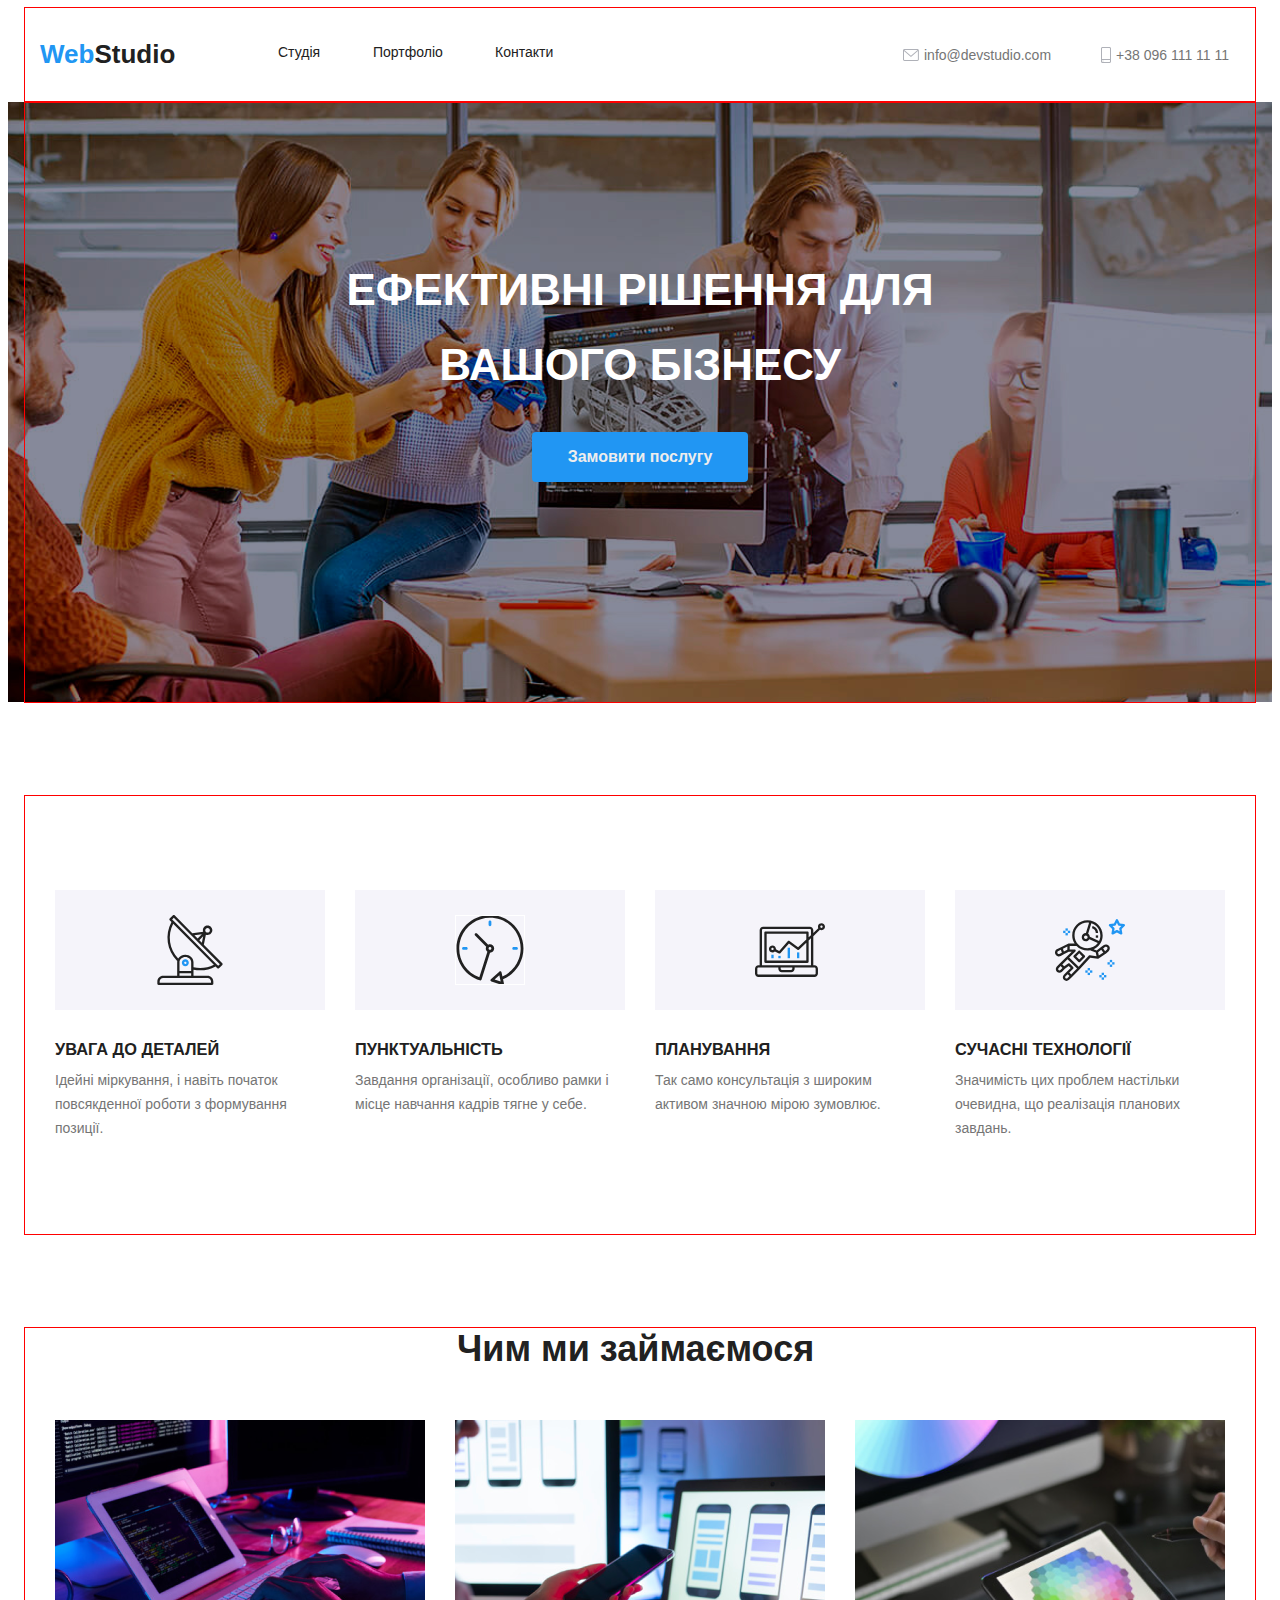
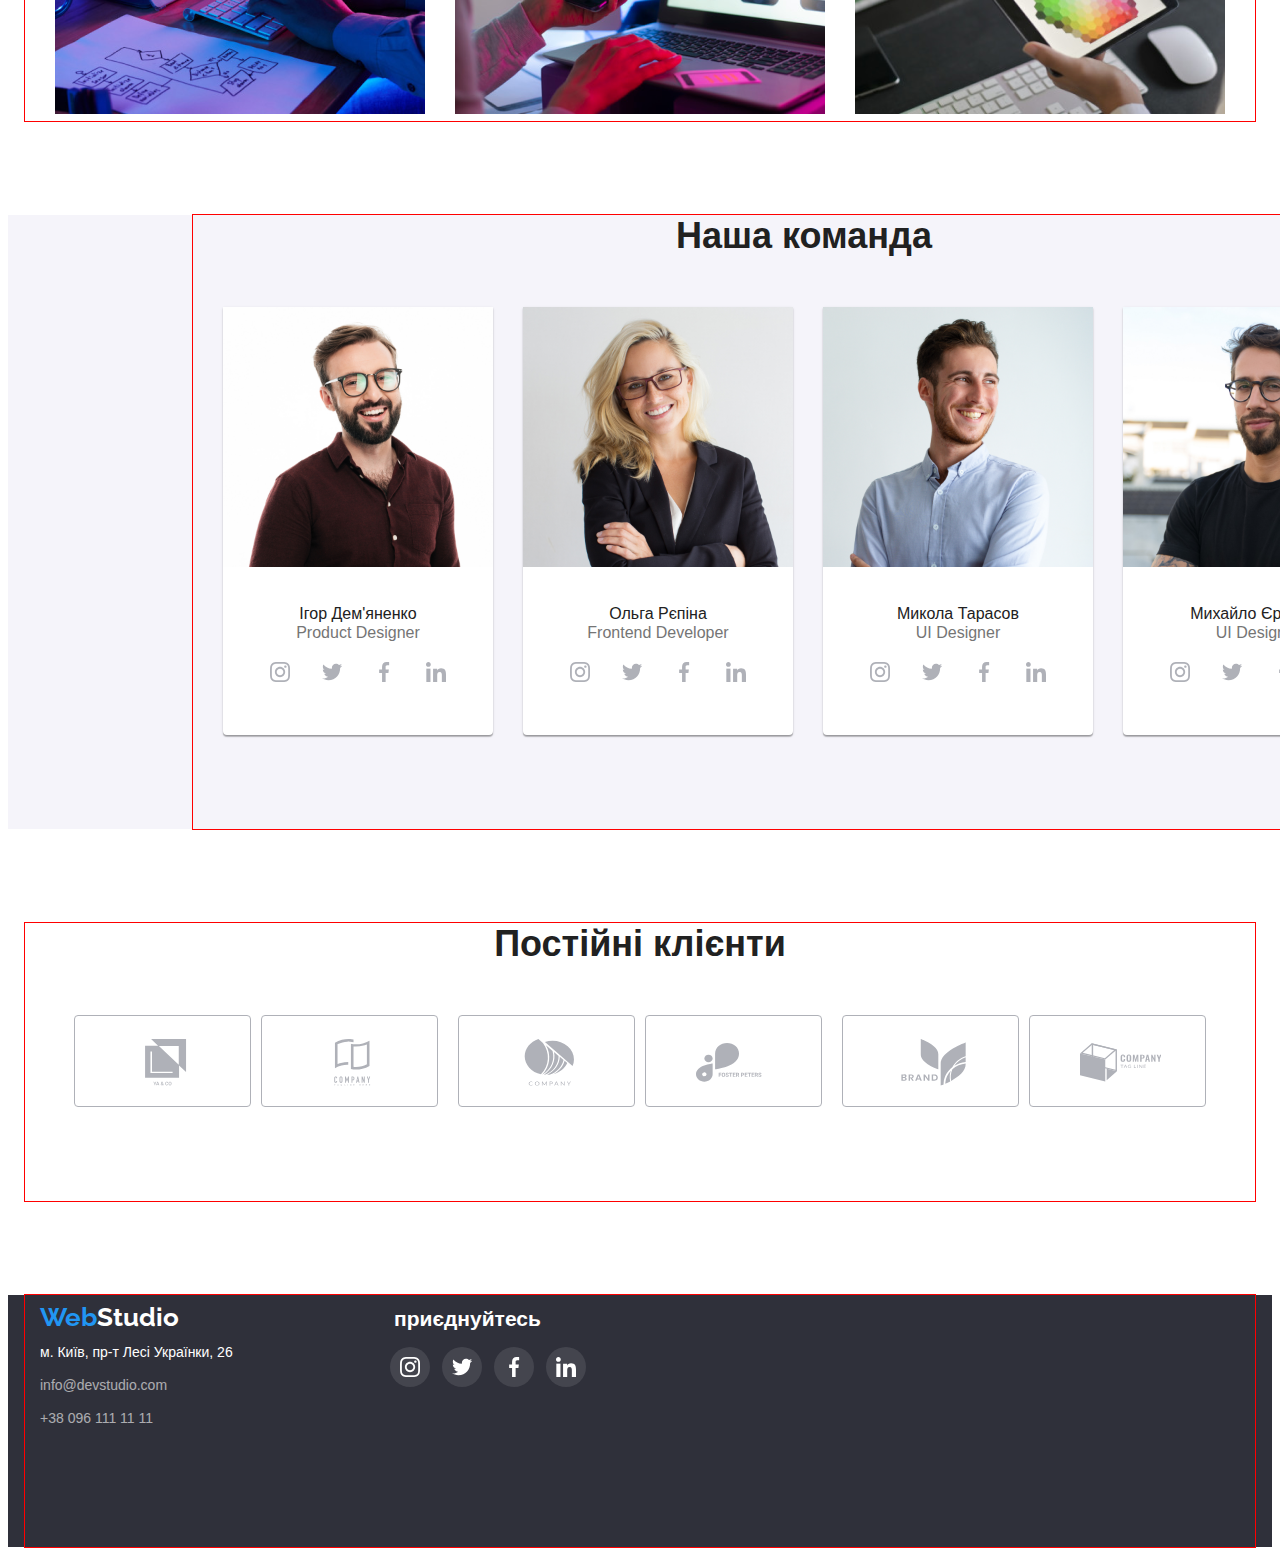
<file: index.html>
<!DOCTYPE html>
<html lang="ua">
  <head>
    <meta charset="UTF-8" />
    <meta name="viewport" content="width=device-width, initial-scale=1.0" />
    <title>WebStudio</title>
    <link rel="preconnect" href="https://fonts.googleapis.com">
    <link rel="preconnect" href="https://fonts.gstatic.com" crossorigin>
    <link href="https://fonts.googleapis.com/css2?family=Raleway:wght@100&family=Ubuntu:wght@300&display=swap" rel="stylesheet">
    <link rel="stylesheet" href="./css/style.css">
    <link rel="stylesheet" href="./css/normalize.css">
  </head>
  <body>
    <header class="header">
      <div class="container header-flex">
      <a class="header-logo" href="./index.html"><p lang="en"><span class="logo-start">Web</span><span class="logo-end">Studio</span></p></a>
      <nav class="header-nav">
        <ul class="header-list">
          <li class="header-item">
            <a class="header-link header-hover-item" href="./index.html">Студія</a>
          </li>
          <li class="header-item">
            <a class="header-second-link header-hover-item" href="./portfolio.html">Портфоліо</a>
          </li>
          <li class="header-item">
            <a class="header-link header-hover-item" href="#">Контакти</a>
          </li>
        </ul>
      </nav>
      <ul class="header-contact">
        <li class="header-contact-item">
          <svg class="contact-icon" width="16" height="12">
              <use href="./img/symbol-defs.svg#envelope"/> 
              </svg>
          <a class="header-contact-mail header-hover-item contacts" href="mailto:info@devstudio.com">info@devstudio.com</a>
        </li>
        <li class="header-contact-item">
          <svg class="contact-icon" width="10" height="16">
              <use href="./img/symbol-defs.svg#smartphone"/> 
              </svg>
          <a class="header-contact-number header-hover-item contacts" href="tel:+380961111111">+38 096 111 11 11</a>
        </li>
      </ul>
    </header>
    <main class="main">
      <section class="hero">
      <div class="container hero-flex">
        <h1 class="hero-title">ЕФЕКТИВНІ РІШЕННЯ ДЛЯ ВАШОГО БІЗНЕСУ</h1>
        <button class="hero-button" type="button">Замовити послугу</button>
        </div>
      </section>
      <section class="information">
        <div class="container information-flex">
        <ul class="information-list">
          <li class="information-item antenna">
            <h3 class="information-name">УВАГА ДО ДЕТАЛЕЙ</h3>
            <p class="information-main">
              Ідейні міркування, і навіть початок повсякденної роботи з
              формування позиції.
            </p>
          </li>
          <li class="information-item clock">
            <h3 class="information-name">ПУНКТУАЛЬНІСТЬ</h3>
            <p class="information-main">
              Завдання організації, особливо рамки і місце навчання кадрів тягне
              у себе.
            </p>
          </li>
          <li class="information-item computer">
            <h3 class="information-name">ПЛАНУВАННЯ</h3>
            <p class="information-main">
              Так само консультація з широким активом значною мірою зумовлює.
            </p>
          </li>
          <li class="information-item astronaut">
            <h3 class="information-name">СУЧАСНІ ТЕХНОЛОГІЇ</h3>
            <p class="information-main">
              Значимість цих проблем настільки очевидна, що реалізація планових
              завдань.
            </p>
          </li>
        </ul>
        </div>
      </section>
      <section class="work">
        <div class="container work-flex">
        <h2 class="work-name">Чим ми займаємося</h2>
        <ul class="work-list">
          <li class="work-item">
            <img class="work-img"
              src="./img/programming.png"
              alt="programming"
              width="370"
              height="294"
            />
          </li>
          <li class="work-item">
            <img class="work-img"
              src="./img/frontend.png"
              alt="frontend"
              width="370"
              height="294"
            />
          </li>
          <li class="work-item">
            <img class="work-img"
              src="./img/designing.png"
              alt="designing"
              width="370"
              height="294"
            />
          </li>
        </ul>
        </div>
      </section>
      <section class="team">
        <div class="container team-flex">
        <h2 class="team-name">Наша команда</h2>
        <ul class="team-list">
          <li class="team-item">
            <figure class="team-figure">
              <img class="team-img"
                src="./img/productDesigner.jpg"
                alt="Product Designer"
                width="270"
                height="260"
              />
              <figcaption class="team-caption">
                Ігор Дем'яненко
                <p class="team-job" lang="en">Product Designer</p>
              </figcaption>
              <ul class="media-list">
                <li class="media-item">
                  <a href="#">
                  <svg class="instagram media" width="40" height="40">
              <use href="./img/symbol-defs.svg#instagram"/> 
              </svg>
                  </a>
              
                </li>
                <li class="media-item">
                  <a href="#">
                <svg class="twitter media" width="40" height="40">
                <use href="./img/symbol-defs.svg#twitter"/> 
              </svg>
              </a>
                </li>

                <li class="media-item">
                  <a href="#">
                  <svg class="facebook media" width="40" height="40">
              <use href="./img/symbol-defs.svg#facebook"/> 
              </svg>
              </a>
              
                </li>

                <li class="media-item">
                  <a href="#">
                  <svg class="linkedin media" width="40" height="40">
              <use href="./img/symbol-defs.svg#linkedin"/> 
              </svg>
              </a>
              
                </li>

                
              </ul>

            </figure>
          </li>
          <li class="team-item">
            <figure class="team-figure">
              <img class="team-img"
                src="./img/frontendDeveloper.jpg"
                alt="Frontend Developer"
                width="270"
                height="260"
              />
              <figcaption class="team-caption">
                Ольга Рєпіна
                <p class="team-job" lang="en">Frontend Developer</p>
              </figcaption>
              <ul class="media-list">
                <li class="media-item">
                  <a href="#">
                  <svg class="instagram media" width="40" height="40">
              <use href="./img/symbol-defs.svg#instagram"/> 
              </svg>
                  </a>
              
                </li>
                <li class="media-item">
                  <a href="#">
                <svg class="twitter media" width="40" height="40">
                <use href="./img/symbol-defs.svg#twitter"/> 
              </svg>
              </a>
                </li>

                <li class="media-item">
                  <a href="#">
                  <svg class="facebook media" width="40" height="40">
              <use href="./img/symbol-defs.svg#facebook"/> 
              </svg>
              </a>
              
                </li>

                <li class="media-item">
                  <a href="#">
                  <svg class="linkedin media" width="40" height="40">
              <use href="./img/symbol-defs.svg#linkedin"/> 
              </svg>
              </a>
              
                </li>

                
              </ul>
            </figure>
          </li>
          <li class="team-item">
            <figure class="team-figure">
              <img class="team-img"
                src="./img/marketing.jpg"
                alt="Marketing"
                width="270"
                height="260"
              />
              <figcaption class="team-caption">
                Микола Тарасов
                <p class="team-job" lang="en">UI Designer</p>
              </figcaption>
              <ul class="media-list">
                <li class="media-item">
                  <a href="#">
                  <svg class="instagram media" width="40" height="40">
              <use href="./img/symbol-defs.svg#instagram"/> 
              </svg>
                  </a>
              
                </li>
                <li class="media-item">
                  <a href="#">
                <svg class="twitter media" width="40" height="40">
                <use href="./img/symbol-defs.svg#twitter"/> 
              </svg>
              </a>
                </li>

                <li class="media-item">
                  <a href="#">
                  <svg class="facebook media" width="40" height="40">
              <use href="./img/symbol-defs.svg#facebook"/> 
              </svg>
              </a>
              
                </li>

                <li class="media-item">
                  <a href="#">
                  <svg class="linkedin media" width="40" height="40">
              <use href="./img/symbol-defs.svg#linkedin"/> 
              </svg>
              </a>
              
                </li>

                
              </ul>
            </figure>
          </li>
          <li class="team-item">
            <figure class="team-figure">
              <img class="team-img"
                src="./img/UIdesigner.jpg"
                alt="UI Designer"
                width="270"
                height="260"
              />
              <figcaption class="team-caption">
                Михайло Єрмаков
                <p class="team-job" lang="en">UI Designer</p>
              </figcaption>
              <ul class="media-list">
                <li class="media-item">
                  <a href="#">
                  <svg class="instagram media" width="40" height="40">
              <use href="./img/symbol-defs.svg#instagram"/> 
              </svg>
                  </a>
              
                </li>
                <li class="media-item">
                  <a href="#">
                <svg class="twitter media" width="40" height="40">
                <use href="./img/symbol-defs.svg#twitter"/> 
              </svg>
              </a>
                </li>

                <li class="media-item">
                  <a href="#">
                  <svg class="facebook media" width="40" height="40">
              <use href="./img/symbol-defs.svg#facebook"/> 
              </svg>
              </a>
              
                </li>

                <li class="media-item">
                  <a href="#">
                  <svg class="linkedin media" width="40" height="40">
              <use href="./img/symbol-defs.svg#linkedin"/> 
              </svg>
              </a>
              
                </li>

                
              </ul>
            </figure>
          </li>
        </ul>
        </div>
      </section>
      <section class="customers">
        <div class="container">
          <h2 class="customers-title">Постійні клієнти</h2>
          <ul class="customers-list">
            <li class="customers-item customer">
              <svg class="customer" width="41" height="46.7">
              <use href="./img/symbol-defs.svg#ya-co"/> 
              </svg>
            </li>
            <li class="customers-item customer">
              <svg class="customer" width="41" height="46.7">
              <use href="./img/symbol-defs.svg#company-tagline-here"/> 
              </svg>
            <li>
              <li class="customers-item customer">
              <svg class="customer" width="41" height="46.7">
              <use href="./img/symbol-defs.svg#company"/> 
              </svg>
            </li>
            <li class="customers-item customer">
              <svg class="customer" width="41" height="46.7">
              <use href="./img/symbol-defs.svg#foster-peters"/> 
              </svg>
            <li>
              <li class="customers-item customer">
              <svg class="customer" width="41" height="46.7">
              <use href="./img/symbol-defs.svg#brand"/> 
              </svg>
            </li>
            <li class="customers-item customer">
              <svg class="customer" width="41" height="46.7">
              <use href="./img/symbol-defs.svg#company-tagline"/> 
              </svg>
            </li>

          </ul>
        </div>
      </section>
    </main>
    <footer class="footer">
      <div class="container footer-flex">
      <a class="footer-logo" href="./index.html"><p lang="en"><span class="logo-start">Web</span><span class="footer-logo-end">Studio</span></p></a>
      <ul class="footer-list">
        <li class="footer-item">
          <p class="footer-addres">м. Київ, пр-т Лесі Українки, 26</p>
        </li>
        <li class="footer-item">
          <a class="footer-contact" href="mailto:info@devstudio.com">info@devstudio.com</a>
        </li>
        <li class="footer-item">
          <a class="footer-contact" href="tel:+380961111111">+38 096 111 11 11</a>
        </li>
      </ul>
      <div class="footer-media-flex">
        <h2 class="join-us">приєднуйтесь</h2>
      <ul class="media-list footer-media">
                <li class="media-item media-footer">
                  <a href="#">
                  <svg class="instagram media footer-svg" width="40" height="40">
              <use href="./img/symbol-defs.svg#instagram"/> 
              </svg>
                  </a>
              
                </li>
                <li class="media-item media-footer">
                  <a href="#">
                <svg class="twitter media footer-svg" width="40" height="40">
                <use href="./img/symbol-defs.svg#twitter"/> 
              </svg>
              </a>
                </li>

                <li class="media-item media-footer">
                  <a href="#">
                  <svg class="facebook media footer-svg" width="40" height="40">
              <use href="./img/symbol-defs.svg#facebook"/> 
              </svg>
              </a>
              
                </li>

                <li class="media-item media-footer">
                  <a href="#">
                  <svg class="linkedin media footer-svg" width="40" height="40">
              <use href="./img/symbol-defs.svg#linkedin"/> 
              </svg>
              </a>
              
                </li>

                
              </ul>
              </div>
      </div>
    </footer>
  </body>
</html>
</file>
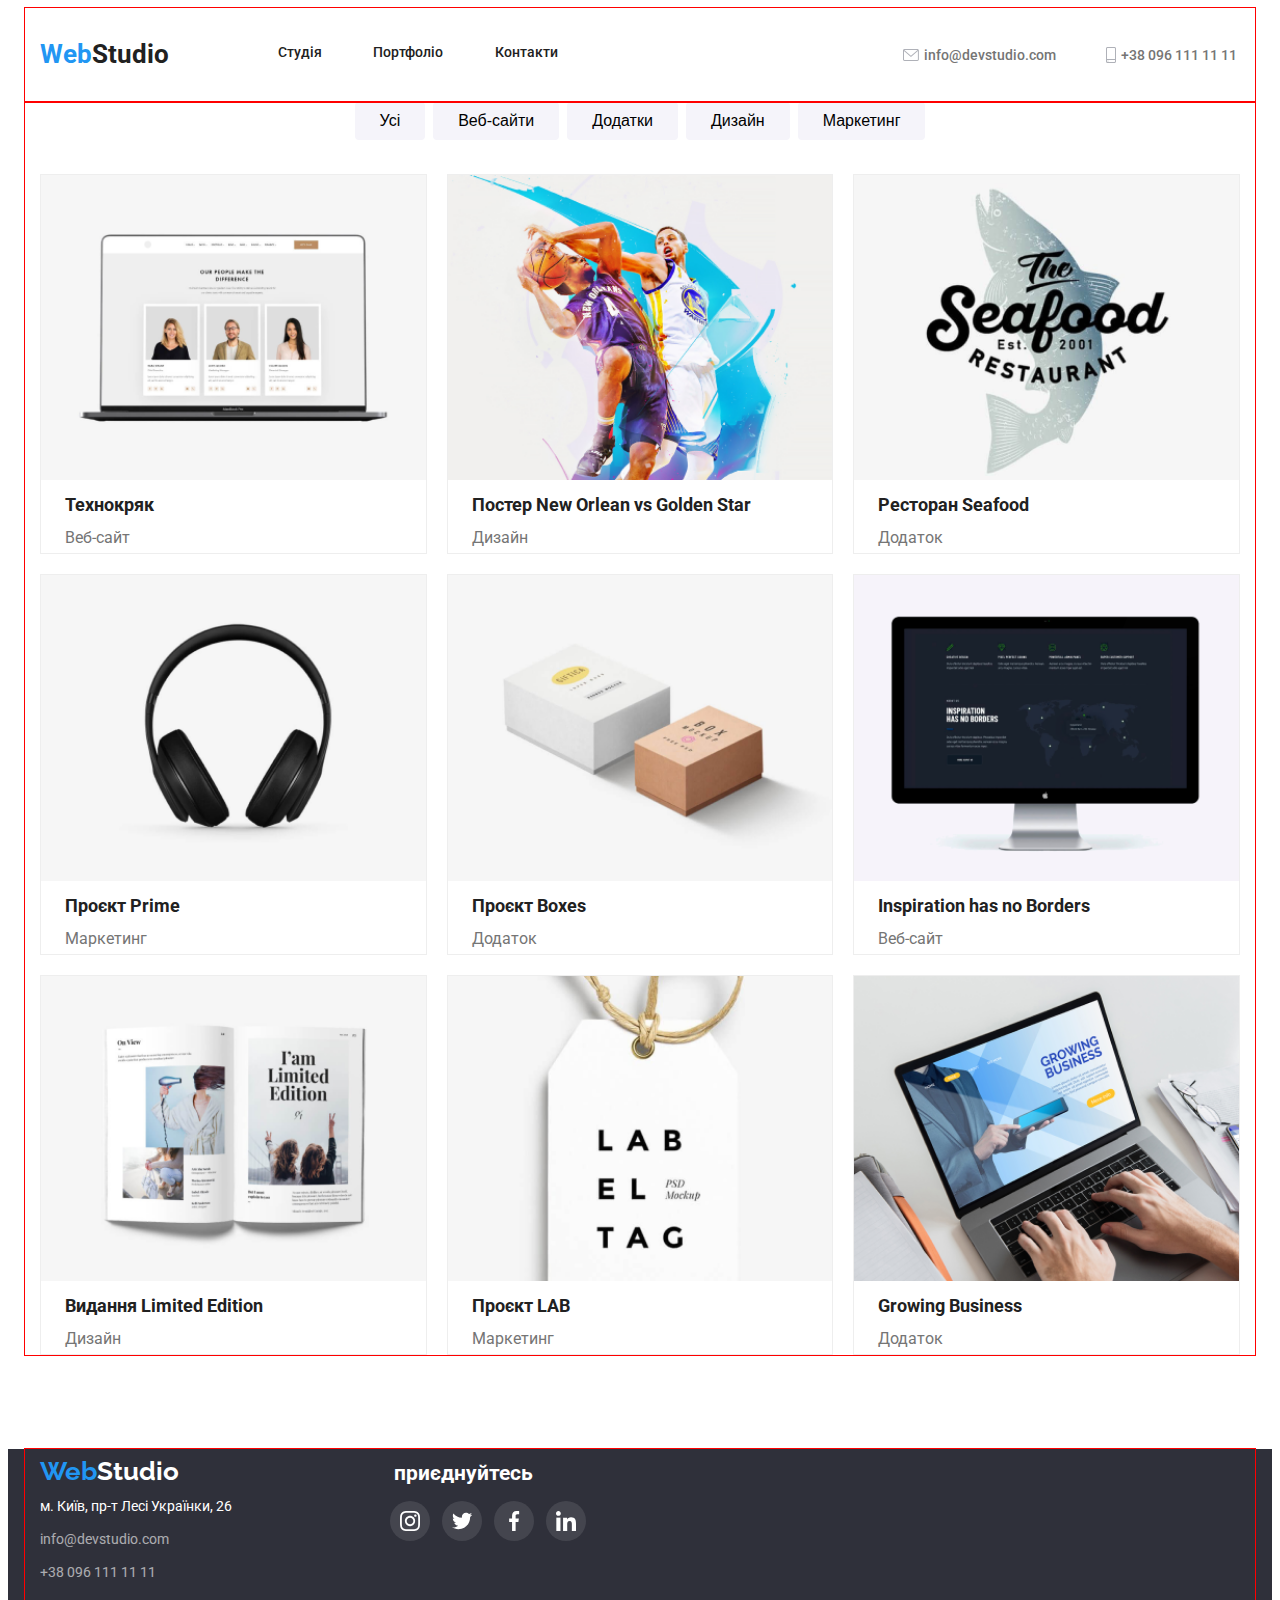
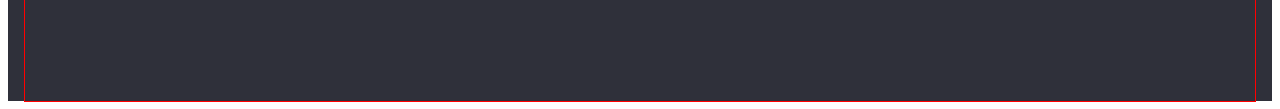
<file: portfolio.html>
<!DOCTYPE html>
<html lang="en">
  <head>
    <meta charset="UTF-8" />
    <meta name="viewport" content="width=device-width, initial-scale=1.0" />
    <title>WebStudio Portfolio</title>
    <link rel="preconnect" href="https://fonts.googleapis.com">
<link rel="preconnect" href="https://fonts.gstatic.com" crossorigin>
<link href="https://fonts.googleapis.com/css2?family=Raleway:ital,wght@0,100..900;1,100..900&family=Roboto&display=swap" rel="stylesheet">
    <link rel="stylesheet" href="./css/style.css">
    <link rel="stylesheet" href="./css/normalize.css">
  </head>
  <body>
 <header class="header">
      <div class="container header-flex">
      <a class="header-logo" href="./index.html"><p lang="en"><span class="logo-start">Web</span><span class="logo-end">Studio</span></p></a>
      <nav class="header-nav">
        <ul class="header-list">
          <li class="header-item">
            <a class="header-link header-hover-item" href="./index.html">Студія</a>
          </li>
          <li class="header-item">
            <a class="header-second-link header-hover-item" href="./portfolio.html">Портфоліо</a>
          </li>
          <li class="header-item">
            <a class="header-link header-hover-item" href="#">Контакти</a>
          </li>
        </ul>
      </nav>
      <ul class="header-contact">
        <li class="header-contact-item">
          <svg class="contact-icon" width="16" height="12">
              <use href="./img/symbol-defs.svg#envelope"/> 
              </svg>
          <a class="header-contact-mail header-hover-item contacts" href="mailto:info@devstudio.com">info@devstudio.com</a>
        </li>
        <li class="header-contact-item">
          <svg class="contact-icon" width="10" height="16">
              <use href="./img/symbol-defs.svg#smartphone"/> 
              </svg>
          <a class="header-contact-number header-hover-item contacts" href="tel:+380961111111">+38 096 111 11 11</a>
        </li>
      </ul>
    </header>
    <main class="main main-portfolio">
      <div class="container projects-flex">
        <ul class="sorting-list">
        <li class="sorting-item"><button class="sorting-button" type="button">Усі</button></li>
        <li class="sorting-item"><button class="sorting-button" type="button">Веб-сайти</button></li>
        <li class="sorting-item"><button class="sorting-button" type="button">Додатки</button></li>
        <li class="sorting-item"><button class="sorting-button" type="button">Дизайн</button></li>
        <li class="sorting-item"><button class="sorting-button" type="button">Маркетинг</button></li>
      </ul>
      <ul class="projects-list">
        <li class="projects-item">
          <a class="projects-link" href="#">
            <img class="projects-img" src="./img/techno.png" alt="Технокряк" />
            <h2 class="projects-name">Технокряк</h2>
            <p class="projects-caption">Веб-сайт</p>
          </a>
        </li>
        <li class="projects-item">
          <a class="projects-link" href="#">
            <img class="projects-img" src="./img/poster.png" alt="Постер New Orlean vs Golden Star" />
            <h2 class="projects-name">Постер New Orlean vs Golden Star</h2>
            <p class="projects-caption">Дизайн</p>
          </a>
        </li>
        <li class="projects-item">
          <a class="projects-link" href="#">
            <img class="projects-img" src="./img/seaFoodRestaurant.png" alt="Ресторан Seafood" />
            <h2 class="projects-name">Ресторан Seafood</h2>
            <p class="projects-caption">Додаток</p>
          </a>
        </li>
        <li class="projects-item">
          <a class="projects-link" href="#">
            <img class="projects-img" src="./img/prime.png" alt="Проєкт Prime" />
            <h2 class="projects-name">Проєкт Prime</h2>
            <p class="projects-caption">Маркетинг</p>
          </a>
        </li>
        <li class="projects-item">
          <a class="projects-link" href="#">
            <img class="projects-img" src="./img/boxes.png" alt="Проєкт Boxes" />
            <h2 class="projects-name">Проєкт Boxes</h2>
            <p class="projects-caption">Додаток</p>
          </a>
        </li>
        <li class="projects-item">
          <a class="projects-link" href="#">
            <img class="projects-img" src="./img/inspiration.png" alt="Inspiration has no Borders" />
            <h2 class="projects-name">Inspiration has no Borders</h2>
            <p class="projects-caption">Веб-сайт</p>
          </a>
        </li>
        <li class="projects-item">
          <a class="projects-link" href="#">
            <img class="projects-img" src="./img/limitedEdition.png" alt="Видання Limited Edition" />
            <h2 class="projects-name">Видання Limited Edition</h2>
            <p class="projects-caption">Дизайн</p>
          </a>
        </li>
        <li class="projects-item">
          <a class="projects-link" href="#">
            <img class="projects-img" src="./img/Lab.png" alt="Проєкт LAB" />
            <h2 class="projects-name">Проєкт LAB</h2>
            <p class="projects-caption">Маркетинг</p>
          </a>
        </li>
        <li class="projects-item">
          <a class="projects-link" href="#">
            <img class="projects-img" src="./img/business.png" alt="Growing Business" />
            <h2 class="projects-name">Growing Business</h2>
            <p class="projects-caption">Додаток</p>
          </a>
        </li>
      </ul>
      </div>
    </main>
    <footer class="footer">
      <div class="container footer-flex">
      <a class="footer-logo" href="./index.html"><p lang="en"><span class="logo-start">Web</span><span class="footer-logo-end">Studio</span></p></a>
      <ul class="footer-list">
        <li class="footer-item">
          <p class="footer-addres">м. Київ, пр-т Лесі Українки, 26</p>
        </li>
        <li class="footer-item">
          <a class="footer-contact" href="mailto:info@devstudio.com">info@devstudio.com</a>
        </li>
        <li class="footer-item">
          <a class="footer-contact" href="tel:+380961111111">+38 096 111 11 11</a>
        </li>
      </ul>
      <div class="footer-media-flex">
        <h2 class="join-us">приєднуйтесь</h2>
      <ul class="media-list footer-media">
                <li class="media-item media-footer">
                  <a href="#">
                  <svg class="instagram media footer-svg" width="40" height="40">
              <use href="./img/symbol-defs.svg#instagram"/> 
              </svg>
                  </a>
              
                </li>
                <li class="media-item media-footer">
                  <a href="#">
                <svg class="twitter media footer-svg" width="40" height="40">
                <use href="./img/symbol-defs.svg#twitter"/> 
              </svg>
              </a>
                </li>

                <li class="media-item media-footer">
                  <a href="#">
                  <svg class="facebook media footer-svg" width="40" height="40">
              <use href="./img/symbol-defs.svg#facebook"/> 
              </svg>
              </a>
              
                </li>

                <li class="media-item media-footer">
                  <a href="#">
                  <svg class="linkedin media footer-svg" width="40" height="40">
              <use href="./img/symbol-defs.svg#linkedin"/> 
              </svg>
              </a>
              
                </li>

                
              </ul>
              </div>
      </div>
    </footer>
  </body>
</html>
</file>
<file: css/style.css>
:root {
    --logo-color: rgb(33, 150, 243);
    --third-text-color: rgb(117, 117, 117);
    --second-text-color: rgb(237, 237, 237);
    --main-text-color: rgb(33, 33, 33);
    --team-background-color: rgb(245, 244, 250);
    --second-background-color: rgb(47, 48, 58);
    --main-background-color: rgb(255, 255, 255);
    --overlay: rgba(47, 48, 58, 0.4);
    --border-color: rgb(238, 238, 238);
    --icon-color: rgb(175, 177, 184);
    --footer-icon-background: rgba(255, 255, 255, 0.1);
}

.container {
    width: 1230px;
    padding-left: 15px;
    padding-right: 15px;
    margin-left: auto;
    margin-right: auto;
    outline: 1px solid red;
}

body {
    color: var(--main-text-color);
    font-family: "Roboto", sans-serif;
    font-size: 14px;
    font-weight: 400;
    line-height: calc(24 / 14);
}

.instagram {

    display: flex;

    padding: 10px;
    fill: var(--icon-color);
}


.twitter {

    display: flex;

    padding: 10px;
    fill: var(--icon-color);
}

.facebook {

    display: flex;

    padding: 10px;
    fill: var(--icon-color);
}

.linkedin {

    display: flex;

    padding: 10px;
    fill: var(--icon-color);
}


.media-item:hover {

    border-radius: 50%;
    background-color: var(--logo-color);
}

.media-list {
    padding-top: 10px;
    display: flex;
    justify-content: center;
    gap: 12px;
}

.media:hover {
    fill: var(--main-background-color);
}



/* HEADER */

.contact-icon {
    fill: var(--icon-color);

}


.header-contact-item {
    display: flex;
    align-items: center;
    gap: 5px;
}

.header-contact-item:hover,
.header-contact-item:hover .contact-icon {
    fill: var(--logo-color);
    color: var(--logo-color);
}





.header {
    background-color: var(--main-background-color);
}

.header-portfolio {
    margin-bottom: 94px;
}




.header-contact-link {
    color: var(--third-text-color);
}

.header-flex {
    display: flex;
}

.header-logo,
.footer-logo {
    font-family: "Raleway", sans-serif;
    font-size: 26px;
    font-weight: 700;
    line-height: (calc(31 / 26));
}

.logo-start {
    color: var(--logo-color);
}

.logo-end {
    color: var(--main-text-color);
}

.footer-logo-end {
    color: var(--main-background-color);
}

.header-logo {
    margin-top: 24px;
    margin-bottom: 25px;
    margin-right: 93px;
    font-family: "Roboto", sans-serif;
    font-weight: 700;
    width: 145px;
}

.header-nav {
    font-weight: 500;
    line-height: (calc(16 / 14));
    color: var(--main-text-color);
}

.header-list {
    display: flex;
    flex-wrap: wrap;
    margin-top: 32px;
    margin-bottom: 32px;
}

.header-item {
    width: 44px;
    margin-right: 51px;
}

.header-contact-item:not(:last-child) {
    margin-right: 50px;
}

.header-item:nth-child(2) {
    width: 72px;
    margin-right: 50px;
}

.header-item:nth-child(3) {
    width: 64px;
    margin-right: 344px;
}

.header-hover-item {
    color: var(--main-text-color);
}


.header-hover-item:is(:focus, :hover) {
    color: var(--logo-color);
}

.contacts {
    color: var(--third-text-color);
}





.header-first-link,
.header-second-link {
    line-height: (calc(16 / 14));
}

.header-contact {
    font-weight: 500;
    line-height: (calc(16 / 14));
    display: flex;
    flex-wrap: wrap;
    margin-top: 32px;
    margin-bottom: 32px;
    color: var(--third-text-color);
}

.header-contact-link {
    line-height: 16px;
    color: var(--third-text-color);
}


/* MAIN */

.main-portfolio {
    margin-bottom: 94px;
}

/* HERO */

.hero {
    margin-bottom: 94px;
    height: 600px;
    text-align: center;
    background-image: url(../img/hero.png);
    background-position: center;
    background-repeat: no-repeat;
    background-size: 1600px;

}

.overlay {
    max-width: 1600px;
    height: 480px;
    margin-left: auto;
    margin-right: auto;
    outline: 1px solid black;
    background-image: linear-gradient(to right, var(--overlay)100%, var(--overlay)100%),
        url(../img/hero.png);
    background-repeat: no-repeat;
    background-position: center;
    background-size: cover;

}

.hero-flex {
    height: 100%;
    width: 1230px;
    margin: 0 auto;
    padding: 0;
}

.hero-title {
    font-size: 44px;
    font-weight: 900;
    line-height: (calc(60 / 44));
    margin-bottom: 30px;
    width: 696px;
    margin-left: auto;
    margin-right: auto;
    color: var(--main-background-color);
    padding-top: 150px;
}

.hero-button {
    color: var(--second-text-color);
    font-size: 16px;
    font-weight: 700;
    line-height: calc(30 / 16);
    width: 216px;
    height: 50px;
    border-radius: 4px;
    cursor: pointer;
    background: var(--logo-color);
    border: none;
}

/* INFORMATION */

.information,
.work {
    background-color: var(--main-background-color);
}

.information-name {
    color: var(--main-text-color);
    font-weight: 700;
    line-height: calc(16 / 14);
    margin-bottom: 10px;
}

.information-list {
    display: flex;
    margin-left: auto;
    margin-right: auto;
    margin-bottom: 94px;
    justify-content: center;
}

.information-item {
    width: 270px;
    margin-top: 94px;
    margin-bottom: 94px;
}


.antenna::before {
    content: " ";
    display: block;

    width: 270px;
    height: 120px;

    margin-bottom: 30px;

    background-color: var(--team-background-color);
    background-image: url(../img/Antenna.svg);
    background-repeat: no-repeat;
    background-position: center;
}


.clock::before {
    content: " ";
    display: block;

    width: 270px;
    height: 120px;

    margin-bottom: 30px;

    background-color: var(--team-background-color);
    background-image: url(../img/Clock.svg);
    background-repeat: no-repeat;
    background-position: center;
}


.computer::before {
    content: " ";
    display: block;

    width: 270px;
    height: 120px;

    margin-bottom: 30px;

    background-color: var(--team-background-color);
    background-image: url(../img/Computer.svg);
    background-repeat: no-repeat;
    background-position: center;
}


.astronaut::before {
    content: " ";
    display: block;

    width: 270px;
    height: 120px;

    margin-bottom: 30px;

    background-color: var(--team-background-color);
    background-image: url(../img/Astronaut.svg);
    background-repeat: no-repeat;
    background-position: center;
}



.information-item:not(:last-child) {
    margin-right: 30px;
}

.information-main {
    color: var(--third-text-color);
}

/* WORK */

.work {
    margin-bottom: 94px;
}

.work-name,
.team-name {
    color: var(--main-text-color);
    font-size: 36px;
    font-weight: 700;
    line-height: calc(42 / 36);
    /* margin-bottom: 50px; */
}

.work-name {
    width: 366px;
    margin-left: auto;
    margin-right: auto;
    margin-bottom: 50px;
}

.work-list {
    display: flex;
    margin-left: auto;
    margin-right: auto;
    margin-bottom: 94px;
    justify-content: center;
}

.work-item:not(:last-child) {
    margin-right: 30px;
}

/* TEAM */

.team {
    margin-bottom: 60px;
    background-color: var(--team-background-color);
    width: 1600px;
    margin: 0 auto;

}

.team-name {
    margin-bottom: 50px;
    margin-left: auto;
    margin-right: auto;
    width: 264px;
}

.team-list {
    display: flex;
    flex-wrap: wrap;
    margin-bottom: 94px;
    margin-left: auto;
    margin-right: auto;
    justify-content: center;
}

.team-item {
    display: flex;
    width: 270px;
    height: 428px;
    border-radius: 0px 0px 4px 4px;
    box-shadow: 0px 2px 1px 0px rgba(0, 0, 0, 0.2), 0px 1px 1px 0px rgba(0, 0, 0, 0.14), 0px 1px 3px 0px rgba(0, 0, 0, 0.12);
    background: rgb(255, 255, 255);
    margin-bottom: 94px;

}

.team-item:not(:last-child) {
    margin-right: 30px;
}

.team-figure {
    text-align: center;
}

.team-caption {
    color: var(--main-text-color);
    font-size: 16px;
    font-weight: 500;
    line-height: calc(19 / 16);
    padding-top: 30px;
}

.team-job {
    color: var(--third-text-color);
    font-size: 16px;
    font-weight: 400;
    line-height: calc(19 / 16);
}

/* CUSTOMERS */

.customers {
    display: flex;
    justify-content: center;
    margin: 0 auto;
    text-align: center;
    margin-bottom: 94px;

}




.customer {
    fill: var(--icon-color);
    width: 81px;
    height: 46.7px;
}

.customers-list {
    display: flex;
    justify-content: center;
    margin-bottom: 94px;
    gap: 10px;
    margin-top: 50px;
}


.customers-title {
    font-size: 36px;
    font-weight: 700;
    line-height: 42px;
    letter-spacing: 3%;
}



.customers-item {
    border-radius: 4px;
    width: 170px;
    height: 92px;
    border: 1px solid var(--icon-color);
    padding-top: 23px;
    padding-bottom: 37.3px;
    padding-left: 50px;
    padding-right: 125px;

}

.customers-item:hover,
.customers-item:hover .customer {
    border-color: var(--logo-color);
    fill: var(--logo-color);
}




/* FOOTER */

.footer-media-flex {
    position: absolute;
    transform: translateX(350px);
    bottom: 160px;
    display: flex;
    flex-direction: column;
    align-items: flex-start;
}

.media-footer {
    background-color: var(--footer-icon-background);
    border-radius: 50%;
}

.footer-svg {
    fill: var(--main-background-color);
}

.join-us {
    padding-left: 4px;
    color: var(--main-background-color);
}

.footer {
    width: 100%;
    height: 252px;
    background-color: var(--second-background-color);
    position: relative;
}

.footer-flex {
    height: 100%;
}

.footer-logo {
    margin-top: 60px;
    margin-bottom: 20px;
}

.footer-item {
    margin-bottom: 9px;
    color: var(--main-background-color);
}

.footer-contact {
    color: var(--main-background-color);
    opacity: 60%;
}

.footer-item:last-child {
    margin-bottom: 60px;
}




/* SORTING */

.sorting-list {
    display: flex;
    flex-wrap: wrap;
    margin-bottom: 34px;
    justify-content: center;
}

.sorting-item:not(:last-child) {
    margin-right: 8px;
}

.sorting-button {
    font-size: 16px;
    font-weight: 500;
    line-height: calc(26 / 16);
    background: var(--team-background-color);
    cursor: pointer;
    border-radius: 4px;
    padding-left: 25px;
    padding-right: 25px;
    padding-top: 6px;
    padding-bottom: 6px;
    border: none;
}

.sorting-button:is(:focus, :hover) {
    color: var(--main-background-color);
    background: var(--logo-color);
    box-shadow: 0px 2px 2px 0px rgba(0, 0, 0, 0.12), 0px 1px 2px 0px rgba(0, 0, 0, 0.08), 0px 3px 1px 0px rgba(0, 0, 0, 0.1);
}

/* PROJECTS */


.projects-list {
    display: flex;
    flex-wrap: wrap;
    justify-content: center;
    gap: 20px;

}

.projects-item {
    border: 1px solid var(--border-color);
    flex-basis: calc((100% - 40px) / 3);
    gap: 20px;
}

.projects-item:is(:hover, :focus) {
    box-shadow: 1px 4px 6px 0px rgba(0, 0, 0, 0.16), 0px 4px 4px 0px rgba(0, 0, 0, 0.06), 0px 1px 1px 0px rgba(0, 0, 0, 0.12);
}

.projects-img {
    width: 100%;

}

.projects-name {
    font-size: 18px;
    font-weight: 700;
    line-height: calc(36 / 18);
    color: var(--main-text-color);
    padding-left: 24px;
    padding-right: 24px;
}

.projects-caption {
    color: var(--third-text-color);
    font-size: 16px;
    line-height: calc(30 / 16);
    padding-left: 24px;
    padding-right: 24px;
}
</file>
